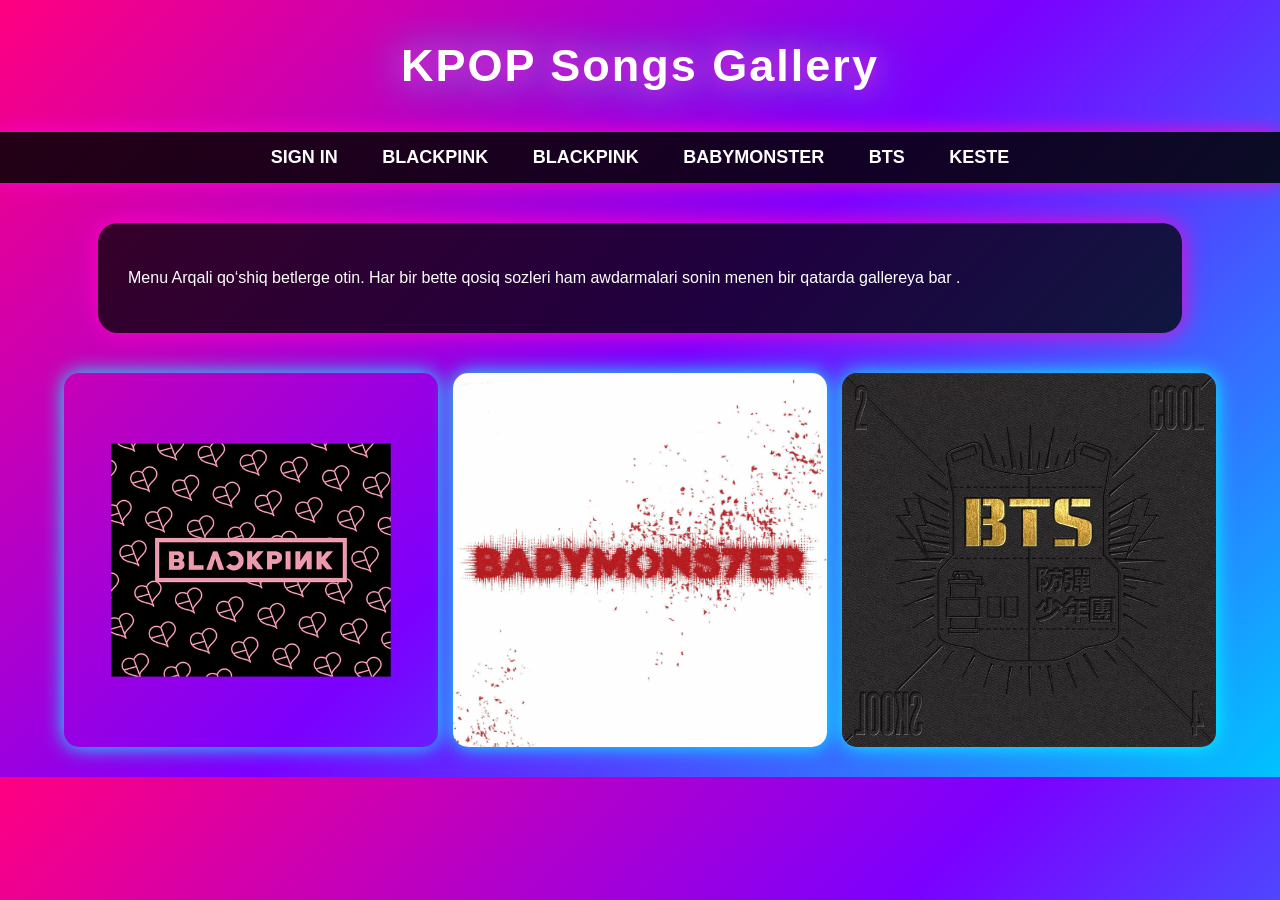
<file: index.html>
<!DOCTYPE html>
<html lang="uz">
<head>
<meta charset="UTF-8">
<title>KPOP Lyrics Gallery</title>
<link rel="stylesheet" href="style.css">
</head>
<body>

<h1>KPOP Songs Gallery</h1>

<nav>
   <a href="sign in.html">SIGN IN</a>
  <a href="you never know.html">BLACKPINK</a>
  <a href="stay.html">BLACKPINK</a>
  <a href="BABYMONSTER.html">BABYMONSTER</a>
  <a href="bts.html">BTS</a>
  <a href="table.html">KESTE</a>
</nav>

<div class="song">
  <p>Menu Arqali qo‘shiq betlerge otin. Har bir bette qosiq sozleri ham awdarmalari sonin menen bir  qatarda  gallereya bar .</p>
</div>

<div class="gallery">
  <img src="logo3.webp" alt="BLACKPINK">
  <img src="logo1.jpg" alt="BABYMONSTER">
  <img src="logo2.jpg" alt="BTS">
</div>



</body>
</html>
</file>
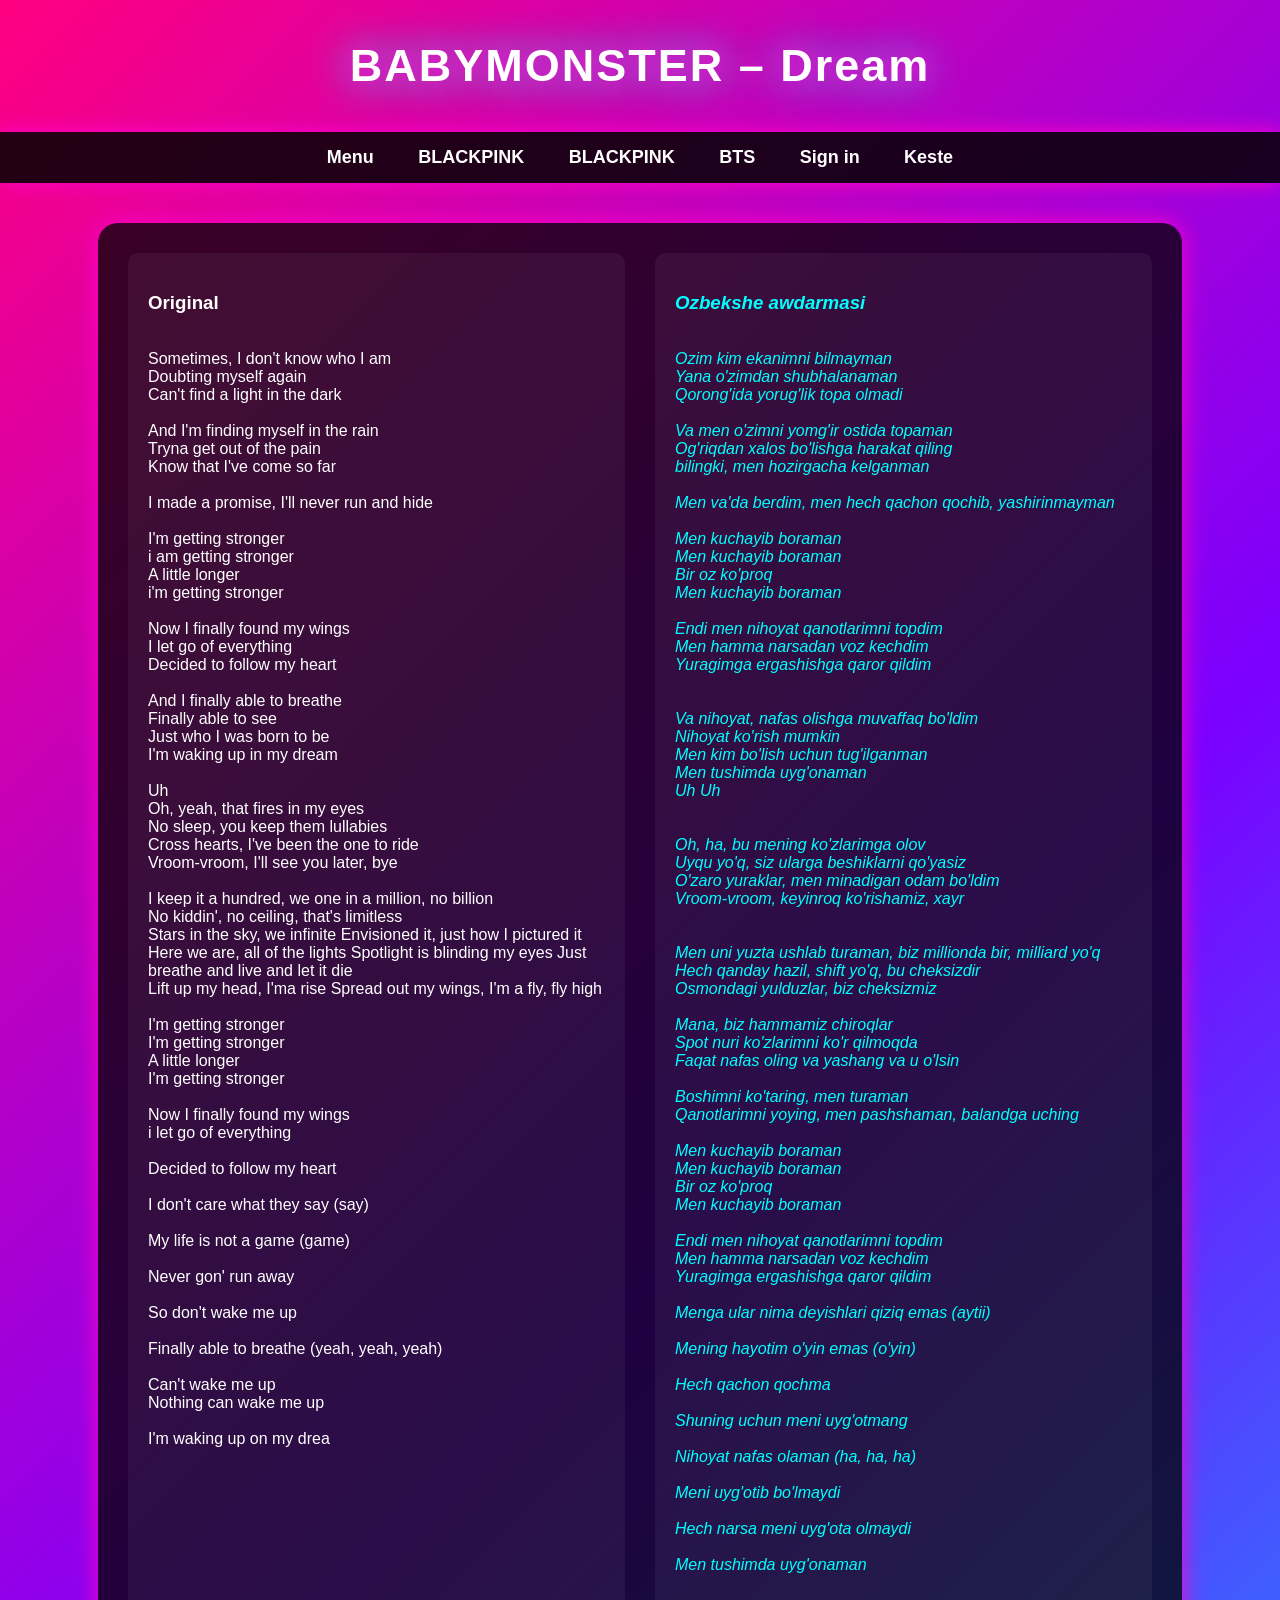
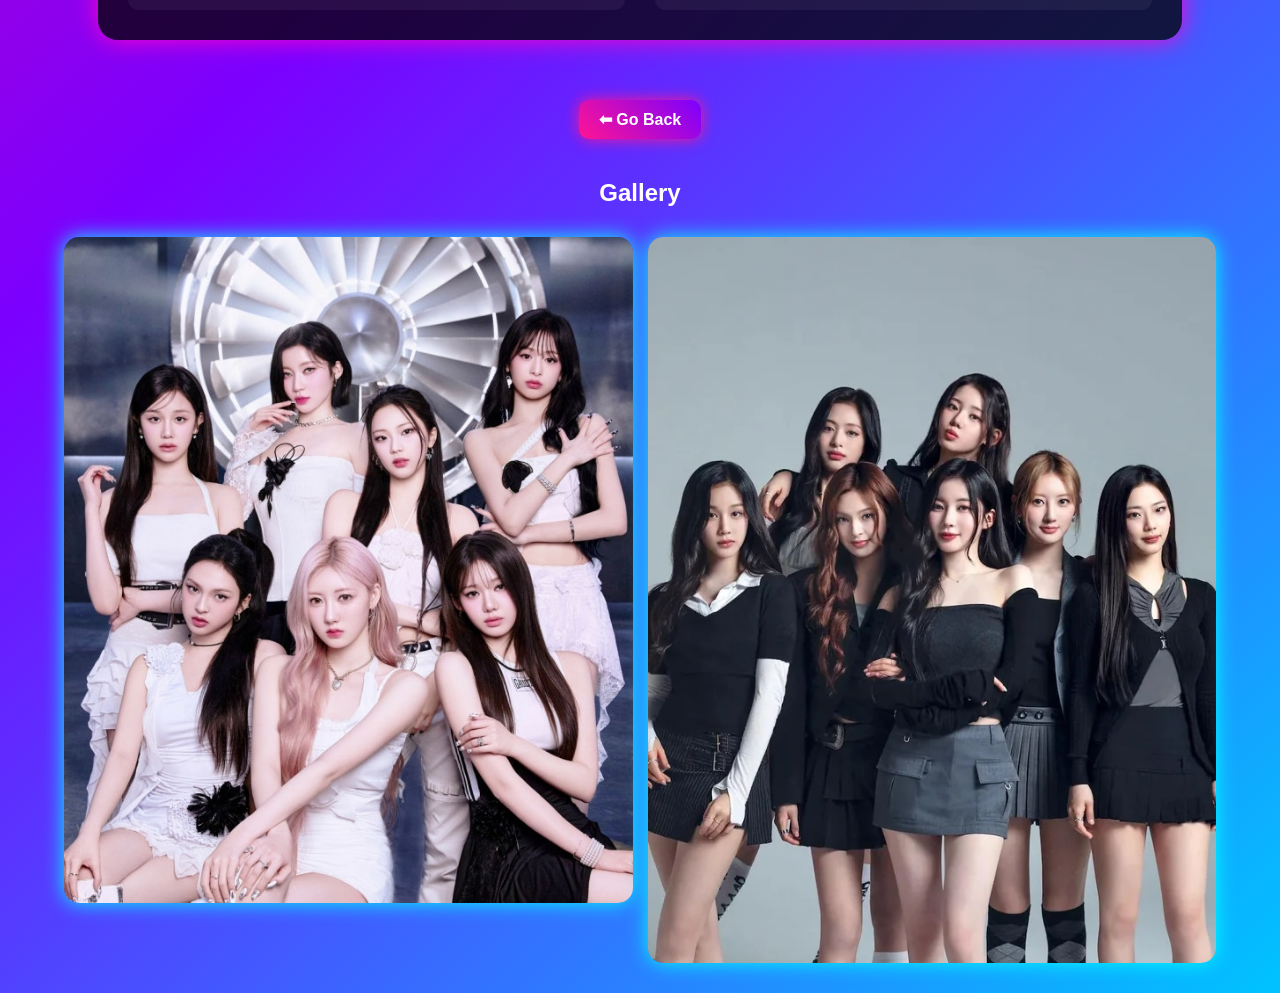
<file: BABYMONSTER.html>
<!DOCTYPE html>
<html lang="uz">
<head>
<meta charset="UTF-8">
<title>BABYMONSTER – Dream</title>
<link rel="stylesheet" href="style.css">
</head>
<body>


<h1>BABYMONSTER – Dream</h1>

<nav>
  <a href="index.html">Menu</a>
  <a href="stay.html">BLACKPINK</a>
  <a href="you never know.html">BLACKPINK</a>
  <a href="bts.html">BTS</a>
  <a href="sign in.html">Sign in</a>
  <a href="table.html">Keste</a>
</nav>

<div class="song">
  <div class="lyrics">
    <div class="original">
      <h3>Original</h3>
      <p><br>Sometimes, I don't know who I am
<br>Doubting myself again
<br>Can't find a light in the dark
<BR>
<br>And I'm finding myself in the rain
<br>Tryna get out of the pain
<br>Know that I've come so far
<br>
<br>I made a promise, I'll never run and hide
<br>
<br>I'm getting stronger
<br>i am getting stronger
<br>A little longer
<br>i'm getting stronger
<br>
<br>Now I finally found my wings
<br>I let go of everything
<br>Decided to follow my heart
<br>
<br>And I finally able to breathe
<br>Finally able to see
<br>Just who I was born to be
<br>I'm waking up in my dream
<br>
<br>Uh
<br>Oh, yeah, that fires in my eyes
<br>No sleep, you keep them lullabies
<br>Cross hearts, I've been the one to ride
<br>Vroom-vroom, I'll see you later, bye
<br>
<br>I keep it a hundred, we one in a million, no billion
<br>No kiddin', no ceiling, that's limitless
<br>Stars in the sky, we infinite
Envisioned it, just how I pictured it
<br>
Here we are, all of the lights
Spotlight is blinding my eyes
Just breathe and live and let it die
<br>
Lift up my head, I'ma rise
Spread out my wings, I'm a fly, fly high
<br>
<br>I'm getting stronger
<br>I'm getting stronger
<br>A little longer
<br>I'm getting stronger
<br>
<br>Now I finally found my wings
<br>  i let go of everything
<br>
<br>Decided to follow my heart
<br>
<br>I don't care what they say (say)
<br>
<br>My life is not a game (game)
<br>
<br>Never gon' run away
<br>
<br>So don't wake me up
<br>
<br>Finally able to breathe (yeah, yeah, yeah)
<br>
<br>Can't wake me up
<br>Nothing can wake me up
<br>
<br>I'm waking up on my drea
    </div>
    <div class="translation">
      <h3>Ozbekshe awdarmasi</h3>
      <p><br>Ozim kim ekanimni bilmayman 
    <br>Yana o'zimdan shubhalanaman
<br>Qorong'ida yorug'lik topa olmadi
<br>
<br>Va men o'zimni yomg'ir ostida topaman
<br>Og'riqdan xalos bo'lishga harakat qiling
<br>bilingki, men hozirgacha kelganman
<br>
<br>Men va'da berdim, men hech qachon qochib, yashirinmayman
<br>
<br>Men kuchayib boraman
<br>Men kuchayib boraman
<br>Bir oz ko'proq
<br>Men kuchayib boraman
<br>
<br>Endi men nihoyat qanotlarimni topdim
<br>Men hamma narsadan voz kechdim
<br>Yuragimga ergashishga qaror qildim
<br>
<br>
<br>Va nihoyat, nafas olishga muvaffaq bo'ldim
<br>Nihoyat ko'rish mumkin
<br>Men kim bo'lish uchun tug'ilganman
<br>Men tushimda uyg'onaman 
<br>
Uh
Uh
<br></br>
<br>Oh, ha, bu mening ko'zlarimga olov
<br>Uyqu yo'q, siz ularga beshiklarni qo'yasiz
<br>O'zaro yuraklar, men minadigan odam bo'ldim
<br>Vroom-vroom, keyinroq ko'rishamiz, xayr
<br>
<br>
<br>Men uni yuzta ushlab turaman, biz millionda bir, milliard yo'q
<br>Hech qanday hazil, shift yo'q, bu cheksizdir
<br>Osmondagi yulduzlar, biz cheksizmiz
<br>
<br>Mana, biz hammamiz chiroqlar
<br>Spot nuri ko'zlarimni ko'r qilmoqda
<br>Faqat nafas oling va yashang va u o'lsin
<br>
<br>Boshimni ko'taring, men turaman
<br>Qanotlarimni yoying, men pashshaman, balandga uching
<br>
<br>Men kuchayib boraman
<br>Men kuchayib boraman
<br>Bir oz ko'proq
<br>Men kuchayib boraman
<br>
<br>Endi men nihoyat qanotlarimni topdim
<br>Men hamma narsadan voz kechdim
<br>Yuragimga ergashishga qaror qildim
<br>
<br>Menga ular nima deyishlari qiziq emas (aytii)
<br>
<br>Mening hayotim o'yin emas (o'yin)
<br>
<br>Hech qachon qochma
<br>
<br>Shuning uchun meni uyg'otmang
<br>
<br>Nihoyat nafas olaman (ha, ha, ha)
<br>
<br>Meni uyg'otib bo'lmaydi
<br>
<br>Hech narsa meni uyg'ota olmaydi
<br>
<br>Men tushimda uyg'onaman</p>
    </div>
  </div>
</div>
<a href="index.html" class="back-btn">⬅ Go Back</a>

<h2>Gallery</h2>
<div class="gallery">
  <img src="babymonster.jpg" alt="BABYMONSTER">
  <img src="babymonster21.webp" alt="BABYMONSTER">
  

</body>
</html>
</file>
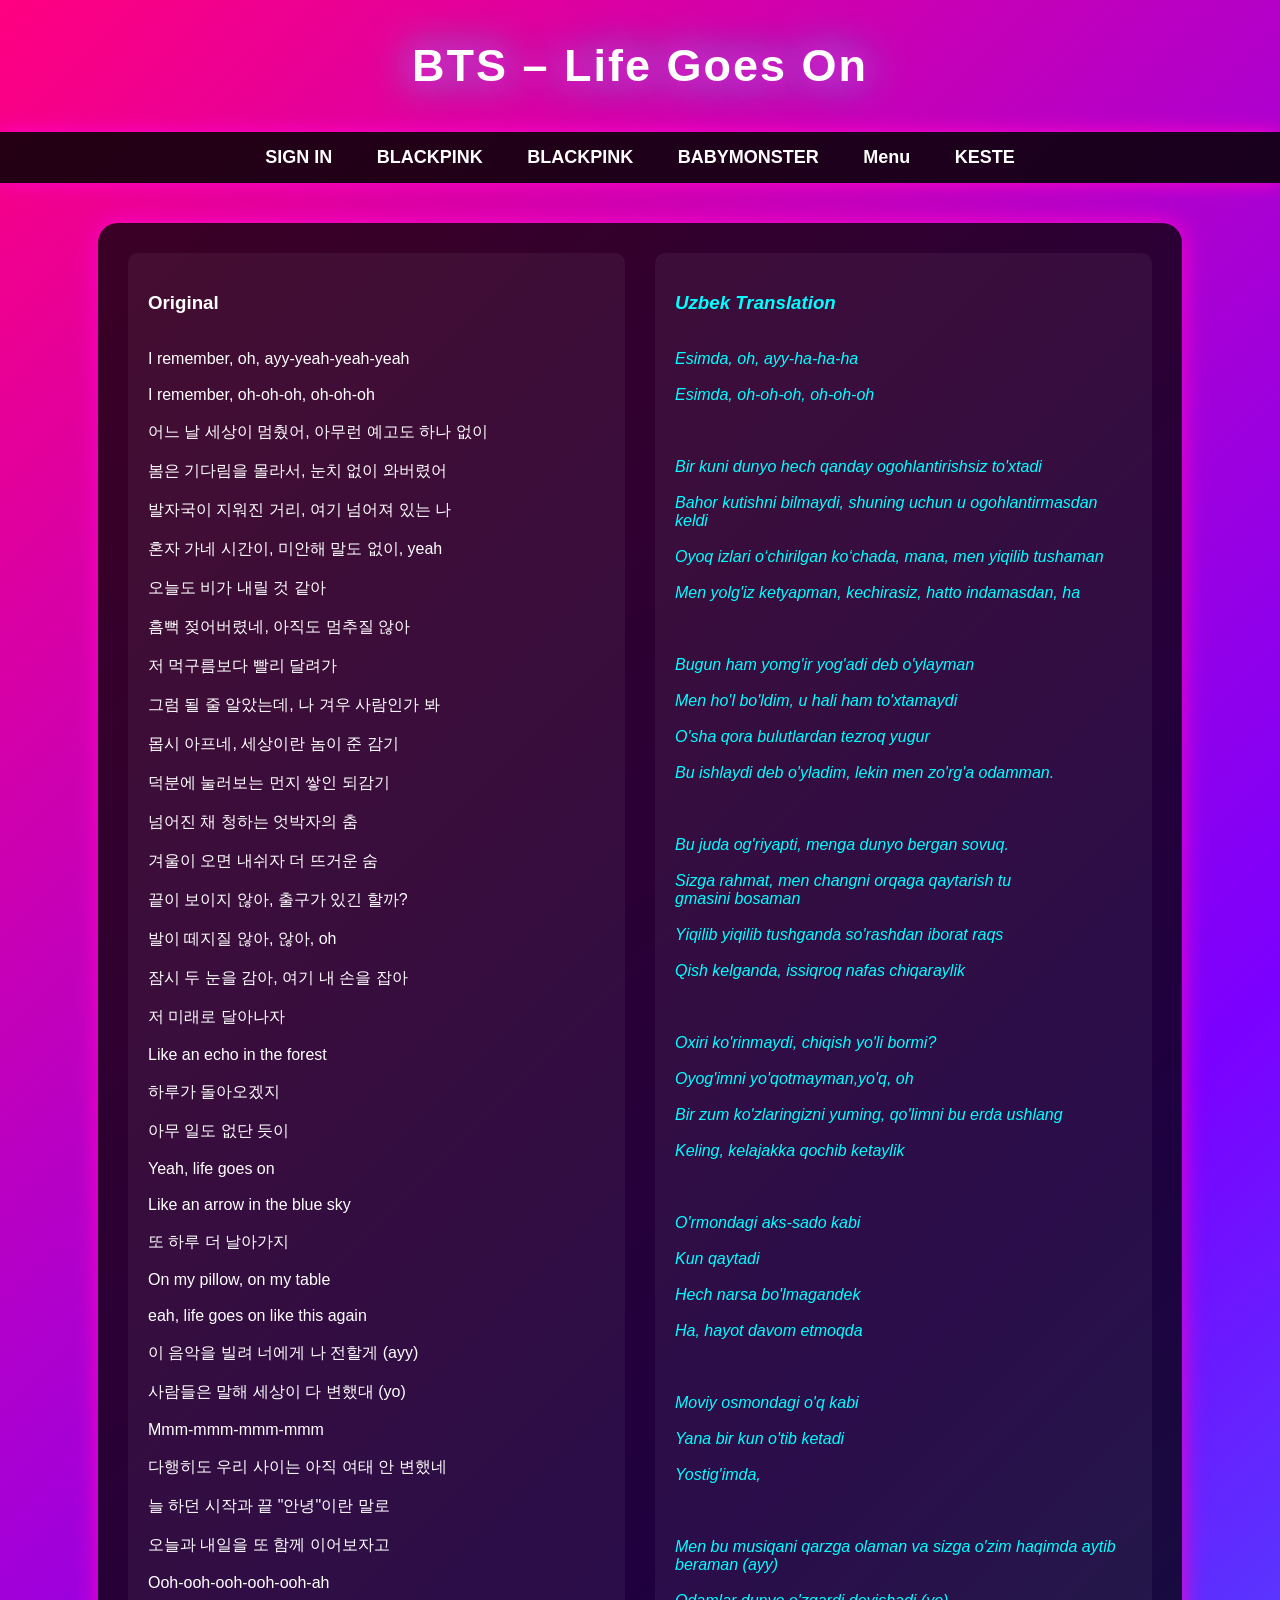
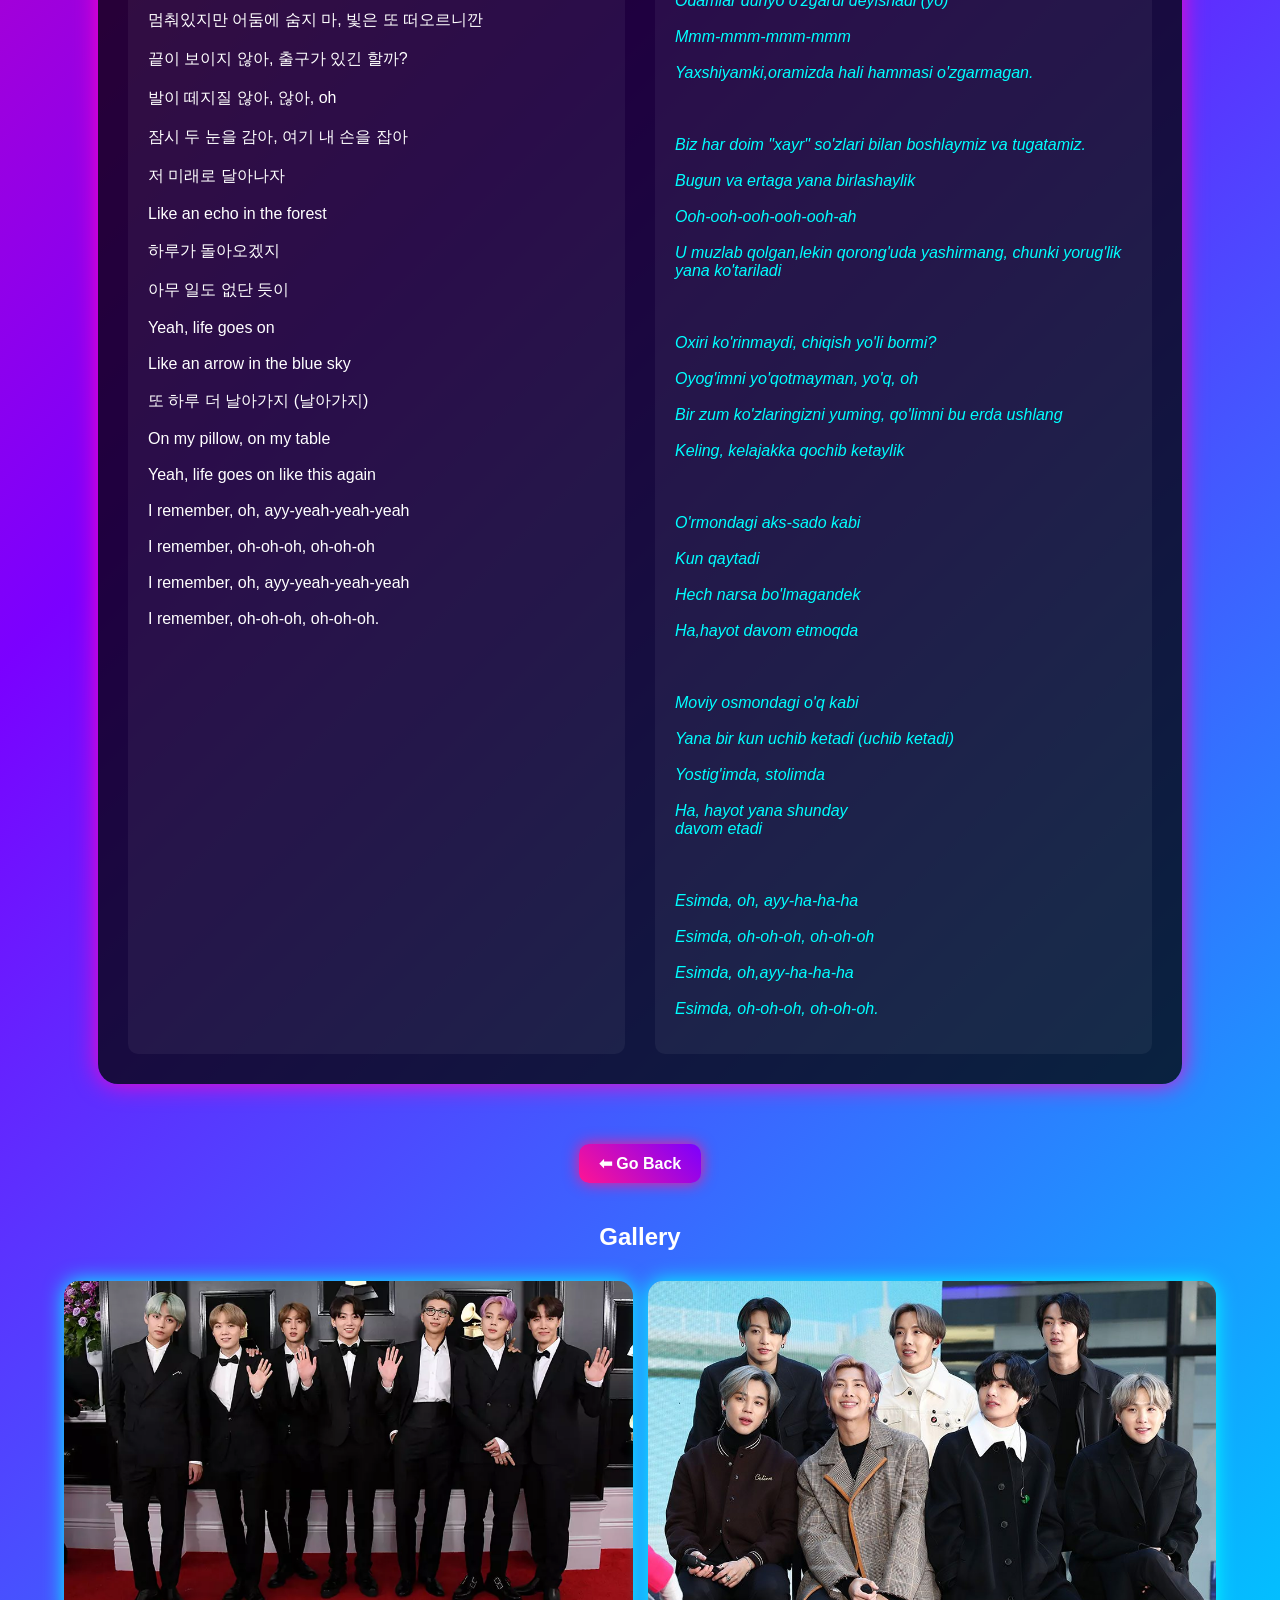
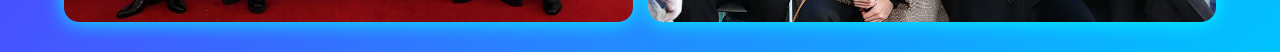
<file: bts.html>
<!DOCTYPE html>
<html lang="uz">
<head>
<meta charset="UTF-8">
<title>BTS – Life Goes On</title>
<link rel="stylesheet" href="style.css">
</head>
<body>

<h1>BTS – Life Goes On</h1>

<nav>
   <a href="sign in.html">SIGN IN</a>
  <a href="you never know.html">BLACKPINK</a>
  <a href="stay.html">BLACKPINK</a>
  <a href="BABYMONSTER.html">BABYMONSTER</a>
  <a href="index.html">Menu</a>
  <a href="table.html">KESTE</a>
</nav>


<div class="song">
  <div class="lyrics">
    <div class="original">
      <h3>Original</h3>
      <p><br>I remember, oh, ayy-yeah-yeah-yeah</br>
<br>I remember, oh-oh-oh, oh-oh-oh</br>
<br>어느 날 세상이 멈췄어, 아무런 예고도 하나 없이</br>
<br>봄은 기다림을 몰라서, 눈치 없이 와버렸어</br>
<br>발자국이 지워진 거리, 여기 넘어져 있는 나</br>
<br>혼자 가네 시간이, 미안해 말도 없이, yeah</br>
<br>오늘도 비가 내릴 것 같아</br>
<br>흠뻑 젖어버렸네, 아직도 멈추질 않아</br>
<br>저 먹구름보다 빨리 달려가</br>
<br>그럼 될 줄 알았는데, 나 겨우 사람인가 봐</br>
<br>몹시 아프네, 세상이란 놈이 준 감기</br>
<br>덕분에 눌러보는 먼지 쌓인 되감기</br>
 <br>넘어진 채 청하는 엇박자의 춤</br>
<br>겨울이 오면 내쉬자 더 뜨거운 숨</br>
<br>끝이 보이지 않아, 출구가 있긴 할까?</br>
<br>발이 떼지질 않아, 않아, oh</br>
<br>잠시 두 눈을 감아, 여기 내 손을 잡아</br>
<br>저 미래로 달아나자</br>
<br>Like an echo in the forest</br>
<br>하루가 돌아오겠지</br>
<br>아무 일도 없단 듯이</br>
<br>Yeah, life goes on</br>
<br>Like an arrow in the blue sky</br>
<br>또 하루 더 날아가지</br>
<br>On my pillow, on my table</br>
<br>eah, life goes on like this again</br>
<br>이 음악을 빌려 너에게 나 전할게 (ayy)</br>
<br>사람들은 말해 세상이 다 변했대 (yo)</br>
<br>Mmm-mmm-mmm-mmm</br>
<br>다행히도 우리 사이는 아직 여태 안 변했네</br>
<br>늘 하던 시작과 끝 "안녕"이란 말로</br>
<br>오늘과 내일을 또 함께 이어보자고</br>
<br>Ooh-ooh-ooh-ooh-ooh-ah</br>
<br>멈춰있지만 어둠에 숨지 마, 빛은 또 떠오르니깐</br>
<br>끝이 보이지 않아, 출구가 있긴 할까?</br>
<br>발이 떼지질 않아, 않아, oh</br>
<br>잠시 두 눈을 감아, 여기 내 손을 잡아</br>
<br>저 미래로 달아나자</br>
<br>Like an echo in the forest</br>
<br>하루가 돌아오겠지</br>
<br>아무 일도 없단 듯이</br>
<br>Yeah, life goes on</br>
<br>Like an arrow in the blue sky</br>
<br>또 하루 더 날아가지 (날아가지)</br>
<br>On my pillow, on my table</br>
<br>Yeah, life goes on like this again</br>
<br>I remember, oh, ayy-yeah-yeah-yeah</br>
<br>I remember, oh-oh-oh, oh-oh-oh</br>
<br>I remember, oh, ayy-yeah-yeah-yeah</br>
<br>I remember, oh-oh-oh, oh-oh-oh.</p>
    </div>
    <div class="translation">
      <h3>Uzbek Translation</h3>
      <p><br>Esimda, oh, ayy-ha-ha-ha</br> 
  <br>Esimda, oh-oh-oh, oh-oh-oh</br>
<br></br>
<br>Bir kuni dunyo hech qanday ogohlantirishsiz to'xtadi</br>
 <br>Bahor kutishni bilmaydi, shuning uchun u ogohlantirmasdan keldi </br>
 <br>Oyoq izlari o‘chirilgan ko‘chada, mana, men yiqilib tushaman</br>
<br>Men yolg'iz ketyapman, kechirasiz, hatto indamasdan, ha</br>
<br></br>
<br>Bugun ham yomg'ir yog'adi deb o'ylayman </br>
<br>Men ho'l bo'ldim, u hali ham to'xtamaydi</br>
 <br>O'sha qora bulutlardan tezroq yugur</br>
<br>Bu ishlaydi deb o'yladim, lekin men zo'rg'a odamman.</br>
<br></br>
<br>Bu juda og'riyapti, menga dunyo bergan sovuq.</br>
<br> Sizga rahmat, men changni orqaga qaytarish tu</br>gmasini bosaman</br>
<br>  Yiqilib yiqilib tushganda so'rashdan iborat raqs </br>
 <br> Qish kelganda, issiqroq nafas chiqaraylik</br>
<br></br>
<br>Oxiri ko'rinmaydi, chiqish yo'li bormi? </br>
<br>Oyog'imni yo'qotmayman,yo'q, oh</br>
 <br>Bir zum ko'zlaringizni yuming, qo'limni bu erda ushlang</br>
  <br>Keling, kelajakka qochib ketaylik</br>
<br></br>
<br>O'rmondagi aks-sado kabi </br>
<br>Kun qaytadi </br>
<br>Hech narsa bo'lmagandek</br>
 <br>Ha, hayot davom etmoqda</br>
<br></br>
<br>Moviy osmondagi o'q kabi </br>
<br>Yana bir kun o'tib ketadi</br>
 <br>Yostig'imda,</br>
<br></br>
<br>Men bu musiqani qarzga olaman va sizga o'zim haqimda aytib beraman (ayy) </br>
<br>Odamlar dunyo o'zgardi deyishadi (yo)</br>
 <br>Mmm-mmm-mmm-mmm </br>
 <br>Yaxshiyamki,oramizda hali hammasi o'zgarmagan.</br>
<br></br>
<br>Biz har doim "xayr" so'zlari bilan boshlaymiz va tugatamiz.</br> 
<br>Bugun va ertaga yana birlashaylik </br>
<br>Ooh-ooh-ooh-ooh-ooh-ah </br>
<br>U muzlab qolgan,lekin qorong'uda yashirmang, chunki yorug'lik yana ko'tariladi</br>
<br></br>
<br>Oxiri ko'rinmaydi, chiqish yo'li bormi? </br>
<br>Oyog'imni yo'qotmayman, yo'q, oh</br>
 <br>Bir zum ko'zlaringizni yuming, qo'limni bu erda ushlang</br>
 <br>Keling, kelajakka qochib ketaylik</br>
<br></br>
<br>O'rmondagi aks-sado kabi</br>
 <br>Kun qaytadi</br>
<br> Hech narsa bo'lmagandek </br>
 <br>Ha,hayot davom etmoqda</br>
<br></br>
<br>Moviy osmondagi o'q kabi</br>
 <br>Yana bir kun uchib ketadi (uchib ketadi) </br>
<br>Yostig'imda, stolimda </br>
<br>Ha, hayot yana shunday </br>davom etadi</br>
<br></br>
<br>Esimda, oh, ayy-ha-ha-ha </br>
<br>Esimda, oh-oh-oh, oh-oh-oh </br>
<br>Esimda, oh,ayy-ha-ha-ha</br>
 <br>Esimda, oh-oh-oh, oh-oh-oh.</p>
    </div>
  </div>
</div>
<a href="index.html" class="back-btn">⬅ Go Back</a>
<h2>Gallery</h2>
<div class="gallery">
  <img src="BTS-GettyImages-1128834582.webp" alt="BTS1">
  <img src="BTS-GettyImages-1207828603-1000x600.jpg" alt="BTS2">

</div>

</body>
</html>
</file>
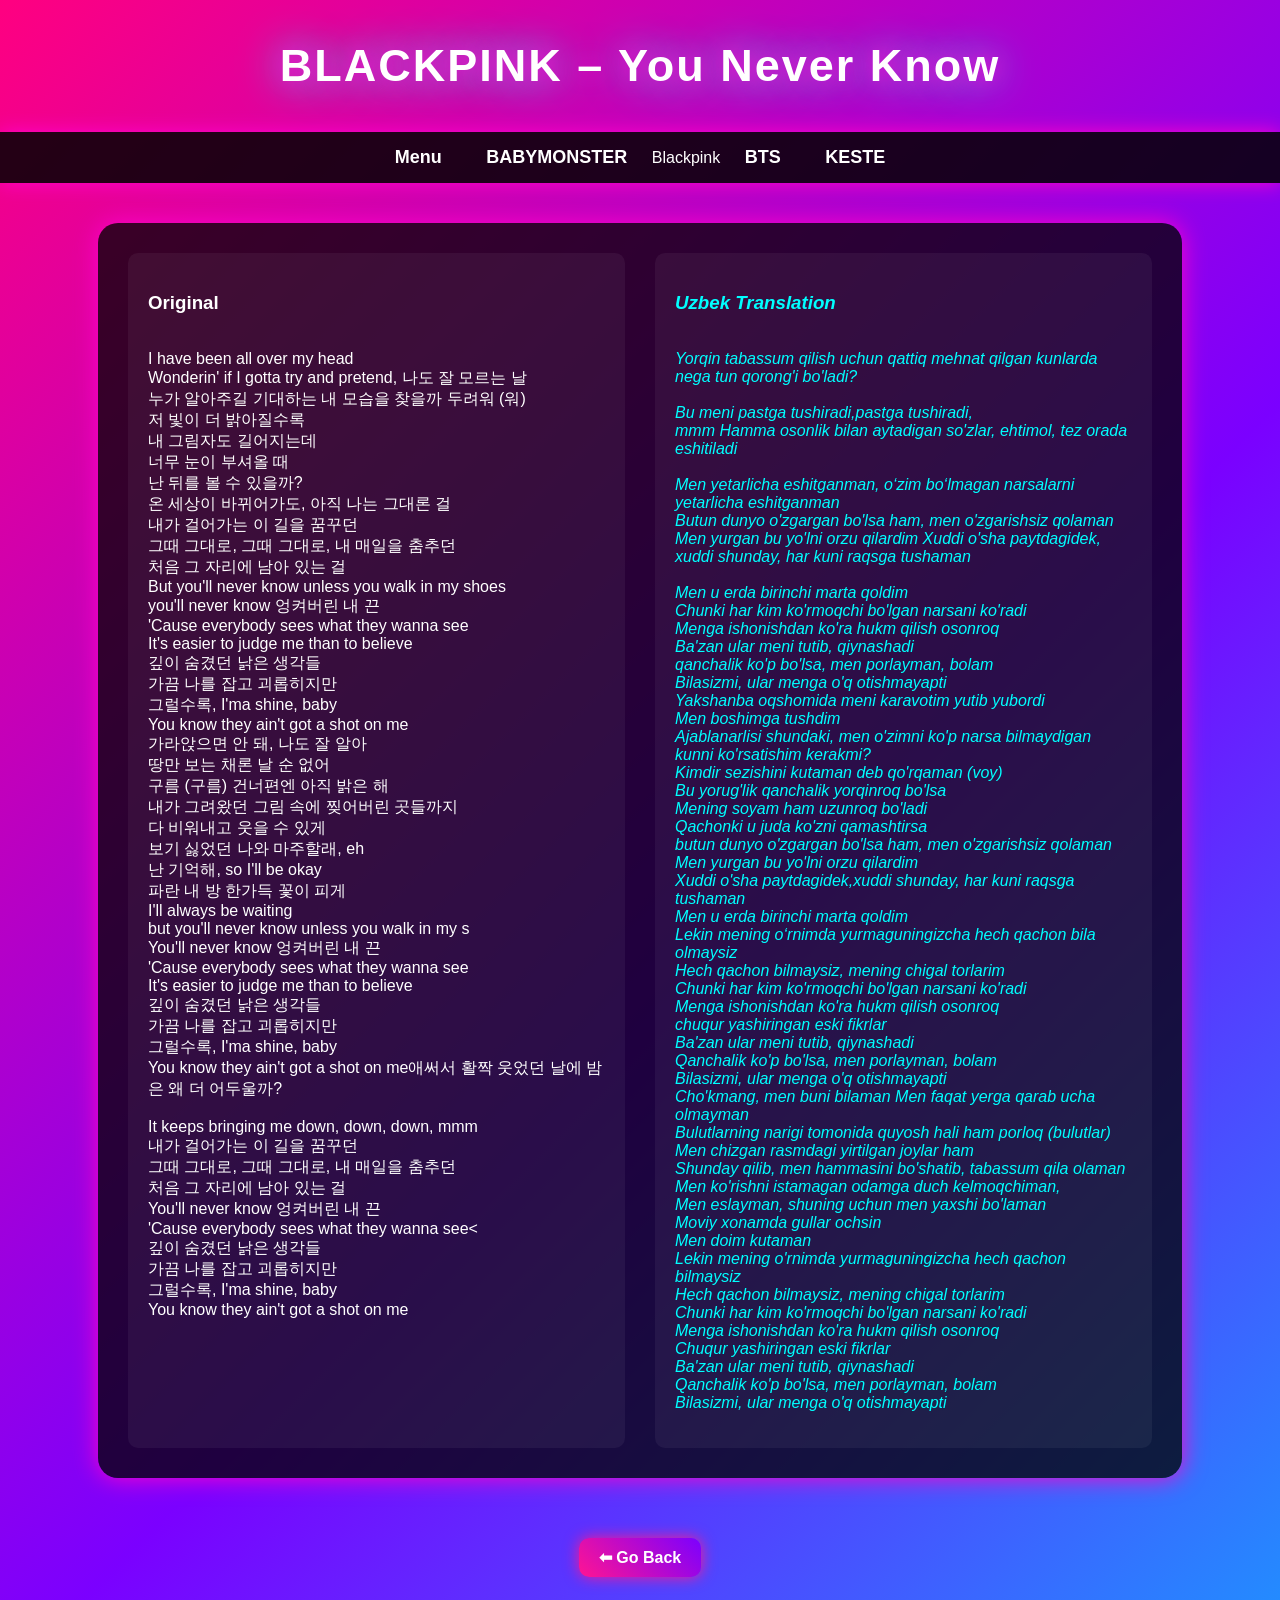
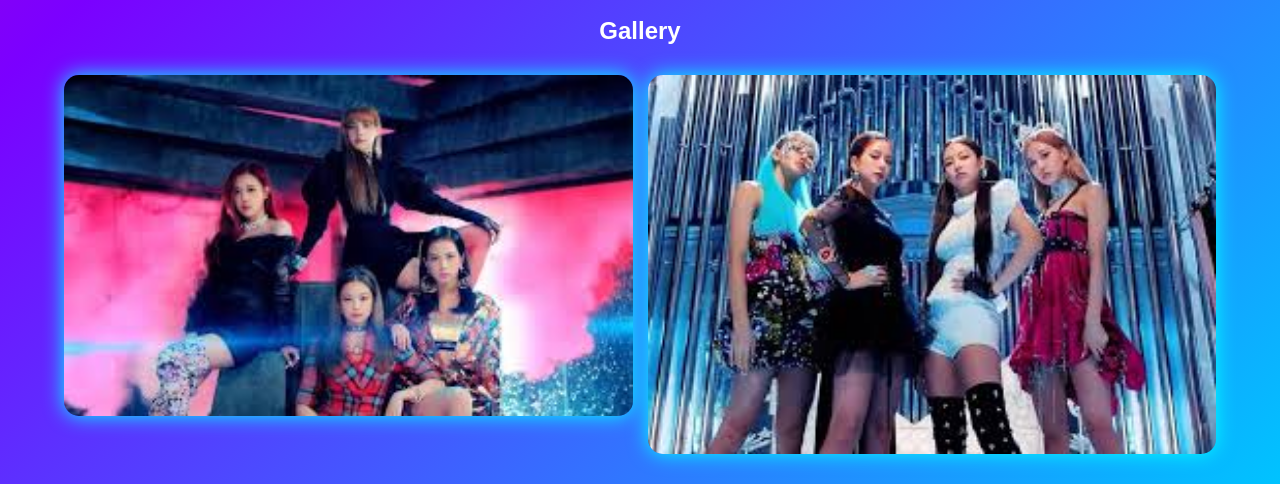
<file: you never know.html>
<!DOCTYPE html>
<html lang="uz">
<head>
<meta charset="UTF-8">
<title>BLACKPINK – You Never Know</title>
<link rel="stylesheet" href="style.css">
<style>
  img{
    opacity: 1;
  }
</style>
</head>
<body>
 
<h1>BLACKPINK – You Never Know</h1>

<nav>
  <a href="index.html">Menu</a>
  <a href="BABYMONSTER.html">BABYMONSTER</a>
  <area href="stay.html">Blackpink</a>
  <a href="bts.html">BTS</a>
  <a href="table.html">KESTE</a>
</nav>

<div class="song">
  <div class="lyrics">
    <div class="original">
      <h3>Original</h3>
      <p><br>I have been all over my head
<br>Wonderin' if I gotta try and pretend, 나도 잘 모르는 날
<br>누가 알아주길 기대하는 내 모습을 찾을까 두려워 (워)
<br>저 빛이 더 밝아질수록
<br>내 그림자도 길어지는데
<br>너무 눈이 부셔올 때
<br>난 뒤를 볼 수 있을까?
<br>온 세상이 바뀌어가도, 아직 나는 그대론 걸
<br>내가 걸어가는 이 길을 꿈꾸던
<br>그때 그대로, 그때 그대로, 내 매일을 춤추던
<br>처음 그 자리에 남아 있는 걸
<br>But you'll never know unless you walk in my shoes
<br>you'll never know 엉켜버린 내 끈
<br>'Cause everybody sees what they wanna see
<br>It's easier to judge me than to believe
<br>깊이 숨겼던 낡은 생각들
<br>가끔 나를 잡고 괴롭히지만
<br>그럴수록, I'ma shine, baby
<br>You know they ain't got a shot on me
<br>가라앉으면 안 돼, 나도 잘 알아
<br>땅만 보는 채론 날 순 없어
<br>구름 (구름) 건너편엔 아직 밝은 해
<br>내가 그려왔던 그림 속에 찢어버린 곳들까지
<br>다 비워내고 웃을 수 있게
<br>보기 싫었던 나와 마주할래, eh
<br>난 기억해, so I'll be okay
<br>파란 내 방 한가득 꽃이 피게
<br>I'll always be waiting
<br>but you'll never know unless you walk in my s
<br>You'll never know 엉켜버린 내 끈
<br>'Cause everybody sees what they wanna see
<br>It's easier to judge me than to believe
<br>깊이 숨겼던 낡은 생각들
<br>가끔 나를 잡고 괴롭히지만
<br>그럴수록, I'ma shine, baby
<br>You know they ain't got a shot on me애써서 활짝 웃었던 날에 밤은 왜 더 어두울까?</br>
<br>It keeps bringing me down, down, down, mmm
<br>내가 걸어가는 이 길을 꿈꾸던
<br>그때 그대로, 그때 그대로, 내 매일을 춤추던
<br>처음 그 자리에 남아 있는 걸
<br>You'll never know 엉켜버린 내 끈
<br>'Cause everybody sees what they wanna see<
<br>깊이 숨겼던 낡은 생각들
<br>가끔 나를 잡고 괴롭히지만
<br>그럴수록, I'ma shine, baby
<br>You know they ain't got a shot on me</p>
    </div>
    <div class="translation">
      <h3>Uzbek Translation</h3>
      <p><br>Yorqin tabassum qilish uchun qattiq mehnat qilgan kunlarda nega tun qorong'i bo'ladi?</br>
<br>Bu meni pastga tushiradi,pastga tushiradi, 
<br> mmm Hamma osonlik bilan aytadigan so'zlar, ehtimol, tez orada eshitiladi</br>
<br>Men yetarlicha eshitganman, o‘zim bo‘lmagan narsalarni yetarlicha eshitganman</br
<br>Butun dunyo o'zgargan bo'lsa ham, men o'zgarishsiz qolaman 
<br>Men yurgan bu yo'lni orzu qilardim Xuddi o'sha paytdagidek, xuddi shunday, har kuni raqsga tushaman</br>
<br>Men u erda birinchi marta qoldim
  <br>Chunki har kim ko'rmoqchi bo'lgan narsani ko'radi
  <br> Menga ishonishdan ko'ra hukm qilish osonroq
<br>Ba'zan ular meni tutib, qiynashadi 
<br>qanchalik ko'p bo'lsa, men porlayman, bolam 
<br>Bilasizmi, ular menga o'q otishmayapti
<br>Yakshanba oqshomida meni karavotim yutib yubordi
 <br>Men boshimga tushdim 
 <br>Ajablanarlisi shundaki, men o'zimni ko'p narsa bilmaydigan kunni ko'rsatishim kerakmi? 
 <br>Kimdir sezishini kutaman deb qo'rqaman (voy)
<br>Bu yorug'lik qanchalik yorqinroq bo'lsa 
<br>Mening soyam ham uzunroq bo'ladi
<br>Qachonki u juda ko'zni qamashtirsa 
<br>butun dunyo o'zgargan bo'lsa ham, men o'zgarishsiz qolaman
 <br>Men yurgan bu yo'lni orzu qilardim
 <br> Xuddi o'sha paytdagidek,xuddi shunday, har kuni raqsga tushaman
  <br> Men u erda birinchi marta qoldim
<br>Lekin mening o‘rnimda yurmaguningizcha hech qachon bila olmaysiz 
<br>Hech qachon bilmaysiz, mening chigal torlarim 
<br>Chunki har kim ko'rmoqchi bo'lgan narsani ko'radi
 <br>Menga ishonishdan ko'ra hukm qilish osonroq
<br>chuqur yashiringan eski fikrlar
 <br>Ba'zan ular meni tutib, qiynashadi
<br> Qanchalik ko'p bo'lsa, men porlayman, bolam
  <br>Bilasizmi, ular menga o'q otishmayapti
<br>Cho'kmang, men buni bilaman Men faqat yerga qarab ucha olmayman
 <br>Bulutlarning narigi tomonida quyosh hali ham porloq (bulutlar)
<br>Men chizgan rasmdagi yirtilgan joylar ham 
<br>Shunday qilib, men hammasini bo'shatib, tabassum qila olaman 
<br>Men ko'rishni istamagan odamga duch kelmoqchiman, 
<br>Men eslayman, shuning uchun men yaxshi bo'laman 
<br>Moviy xonamda gullar ochsin 
<br>Men doim kutaman
<br>Lekin mening o'rnimda yurmaguningizcha hech qachon bilmaysiz
 <br>Hech qachon bilmaysiz, mening chigal torlarim
  <br>Chunki har kim ko'rmoqchi bo'lgan narsani ko'radi
  <br> Menga ishonishdan ko'ra hukm qilish osonroq
<br>Chuqur yashiringan eski fikrlar
<br> Ba'zan ular meni tutib, qiynashadi
 <br> Qanchalik ko'p bo'lsa, men porlayman, bolam
<br>   Bilasizmi, ular menga o'q otishmayapti</p>
    </div>
  </div>
</div>
<a href="index.html" class="back-btn">⬅ Go Back</a>
<h2>Gallery</h2>
<div class="gallery">
  <img src="Без названия.jpg" alt="BP1">
  <img src="images.jpg" alt="BP2">

</div>

</body>
</html>
</file>
<file: style.css>
body{
  margin:0;
  font-family:'Arial',sans-serif;
  background:linear-gradient(135deg,#ff0080,#7b00ff,#00c3ff);
  color:white;
  text-align:center;
}
@media(max-width:500px){
  body{
  margin:0;
  font-family:'Arial',sans-serif;
  background:linear-gradient(135deg,#ff0080,#7b00ff,#00c3ff);
  color:white;
  text-align:center;
}
 .lyrics{
    flex-direction:column;
  }
}


/* TITLE */
h1{
  margin:40px;
  font-size:45px;
  letter-spacing:2px;
  text-shadow:0 0 20px #ff00cc,0 0 40px #00ffff;
}


nav{
  background:rgba(0,0,0,0.85);
  padding:15px 0;
  box-shadow:0 0 20px #ff00cc;
}

nav a{
  color:white;
  margin:0 20px;
  text-decoration:none;
  font-weight:bold;
  font-size:18px;
  transition:0.3s;
}

nav a:hover{
  color:#00ffff;
  text-shadow:0 0 10px cyan,0 0 20px #ff00cc;
}

/* SONG BLOCK */
.song{
  width:80%;
  margin:40px auto;
  padding:30px;
  border-radius:20px;
  box-shadow:0 0 25px #ff00cc;
  text-align:left;
  background:rgba(0,0,0,0.75);
}

/* GROUP BACKGROUNDS */
.song.bts{
  background:linear-gradient(rgba(0,0,0,0.7),rgba(0,0,0,0.7)),
  url("bts.jpg");
  background-size:cover;
  box-shadow:0 0 25px purple;
}

.song.blackpink{
  background:linear-gradient(rgba(0,0,0,0.7),rgba(0,0,0,0.7)),
  url("blackpink.jpg");
  background-size:cover;
  box-shadow:0 0 25px hotpink;
}

.song.babymonster{
  background:linear-gradient(rgba(0,0,0,0.7),rgba(0,0,0,0.7)),
  url("babymonster.jpg");
  background-size:cover;
  box-shadow:0 0 25px #00ffff;
}

/* LYRICS */
.lyrics{
  display:flex;
  gap:30px;
}

.original,.translation{
  flex:1;
  padding:20px;
  background:rgba(255,255,255,0.05);
  border-radius:10px;
}

.translation{
  color:#00ffff;
  font-style:italic;
}

/* GALLERY */
.gallery{
  display:grid;
  grid-template-columns:repeat(auto-fit,minmax(150px,1fr));
  gap:15px;
  margin:30px auto;
  width:90%;
}

.gallery img{
  width:100%;
  border-radius:15px;
  box-shadow:0 0 20px #00ffff;
  transition:0.4s;
}

.gallery img:hover{
  transform:scale(1.1) rotate(2deg);
  box-shadow:0 0 30px #ff00cc;
}




.back-btn{
  display:inline-block;
  margin:20px;
  padding:10px 20px;
  background:linear-gradient(45deg,#ff1493,#7b00ff);
  color:white;
  text-decoration:none;
  border-radius:10px;
  font-weight:bold;
  transition:0.3s;
  box-shadow:0 0 15px #ff1493;
}

.back-btn:hover{
  transform:scale(1.1);
  box-shadow:0 0 25px #ff1493,0 0 35px #7b00ff;
}
</file>
